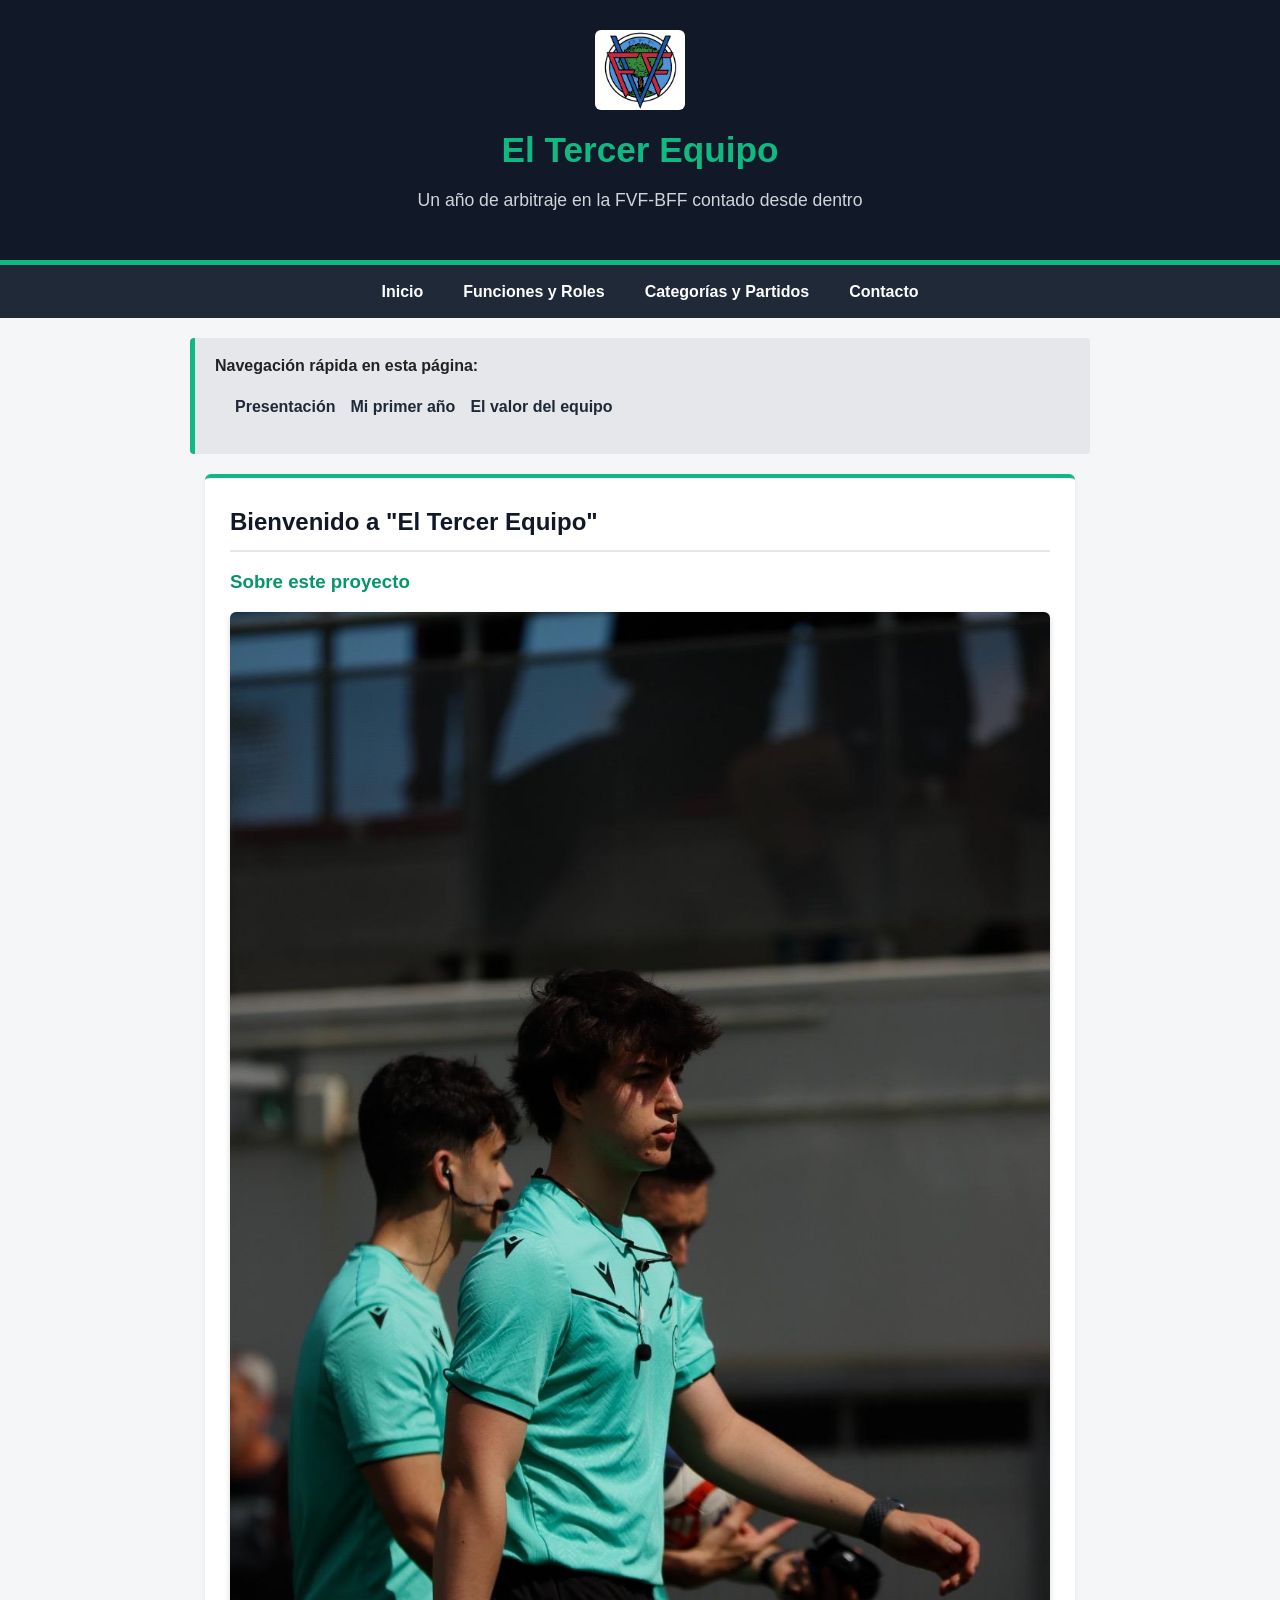
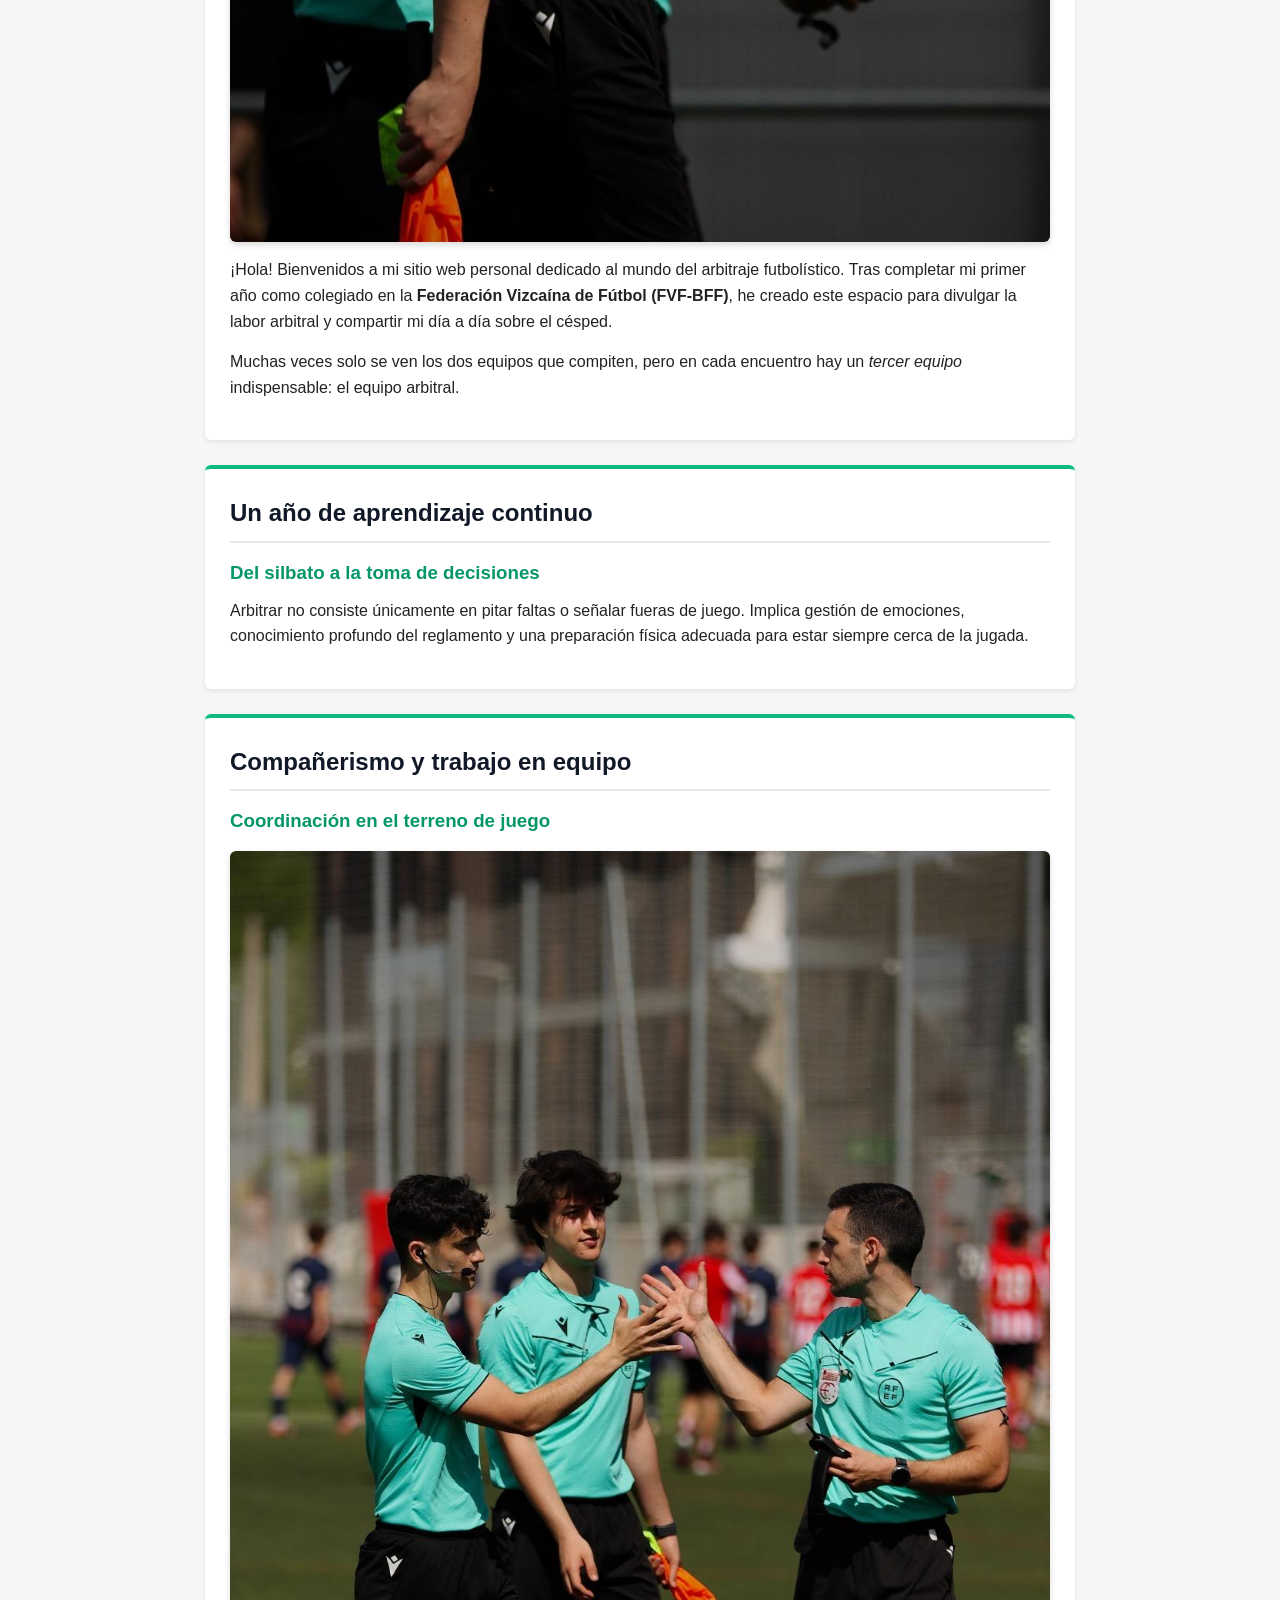
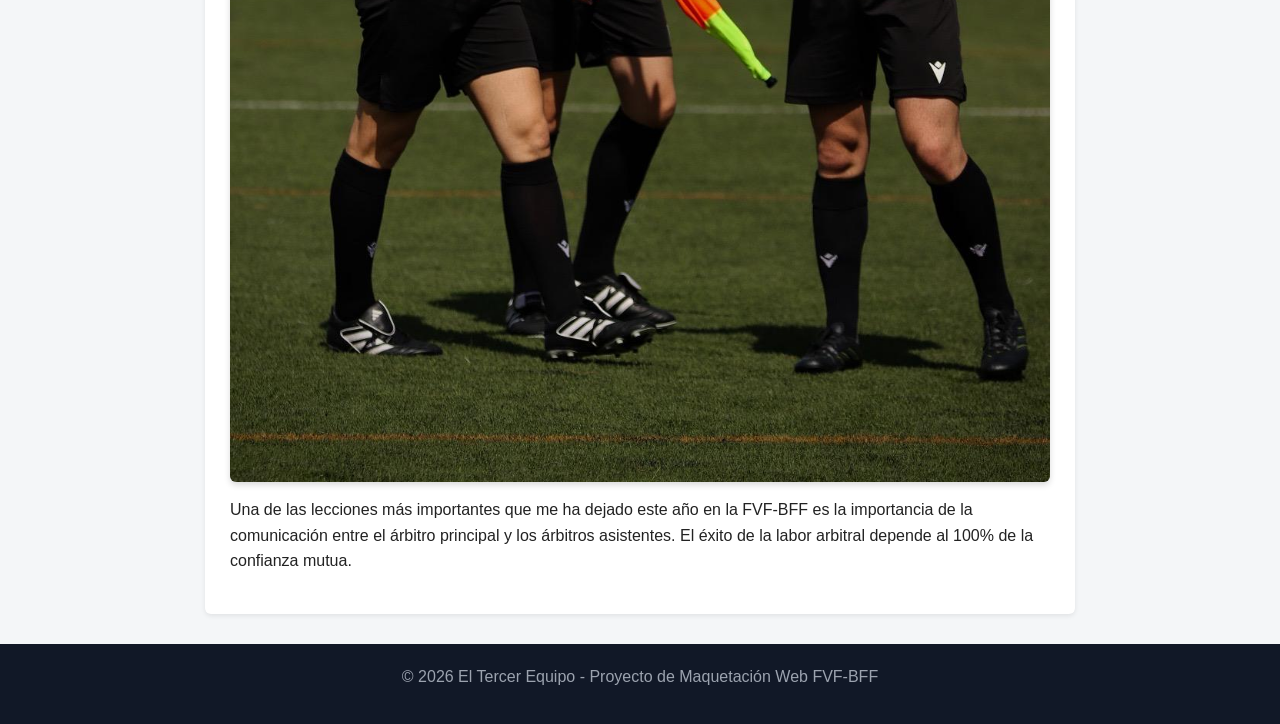
<file: index.html>
<!DOCTYPE html>
<html lang="es">
<head>
    <meta charset="UTF-8">
    <meta name="viewport" content="width=device-width, initial-scale=1.0">
    <title>El Tercer Equipo - Mi Experiencia en el Arbitraje</title>
    <link rel="stylesheet" href="estilos.css">
</head>
<body>

    <!-- CABECERA COMÚN -->
    <header>
        <img src="img/logo-fvf-bff.jpg" alt="Escudo oficial de la Federación Vizcaína de Fútbol FVF-BFF" class="logo-header">
        <h1>El Tercer Equipo</h1>
        <p>Un año de arbitraje en la FVF-BFF contado desde dentro</p>
    </header>

    <!-- NAVEGACIÓN PRINCIPAL COMÚN -->
    <nav>
        <ul>
            <li><a href="index.html">Inicio</a></li>
            <li><a href="roles.html">Funciones y Roles</a></li>
            <li><a href="categorias.html">Categorías y Partidos</a></li>
            <li><a href="contacto.html">Contacto</a></li>
        </ul>
    </nav>

    <!-- ÍNDICE INTERNO DE SECCIONES -->
    <div class="indice-interno">
        <p><strong>Navegación rápida en esta página:</strong></p>
        <ul>
            <li><a href="#presentacion">Presentación</a></li>
            <li><a href="#experiencia">Mi primer año</a></li>
            <li><a href="#solidaridad">El valor del equipo</a></li>
        </ul>
    </div>

    <!-- CONTENIDO PRINCIPAL -->
    <main>

        <section id="presentacion">
            <h2>Bienvenido a "El Tercer Equipo"</h2>
            <article>
                <h3>Sobre este proyecto</h3>
                <img src="img/foto-personal.jpeg" alt="Árbitro caminando por la banda preparado para el partido">
                <p>¡Hola! Bienvenidos a mi sitio web personal dedicado al mundo del arbitraje futbolístico. Tras completar mi primer año como colegiado en la <strong>Federación Vizcaína de Fútbol (FVF-BFF)</strong>, he creado este espacio para divulgar la labor arbitral y compartir mi día a día sobre el césped.</p>
                <p>Muchas veces solo se ven los dos equipos que compiten, pero en cada encuentro hay un <em>tercer equipo</em> indispensable: el equipo arbitral.</p>
            </article>
        </section>

        <section id="experiencia">
            <h2>Un año de aprendizaje continuo</h2>
            <article>
                <h3>Del silbato a la toma de decisiones</h3>
                <p>Arbitrar no consiste únicamente en pitar faltas o señalar fueras de juego. Implica gestión de emociones, conocimiento profundo del reglamento y una preparación física adecuada para estar siempre cerca de la jugada.</p>
            </article>
        </section>

        <section id="solidaridad">
            <h2>Compañerismo y trabajo en equipo</h2>
            <article>
                <h3>Coordinación en el terreno de juego</h3>
                <img src="img/foto-saludo.jpeg" alt="Trío arbitral saludándose y coordinándose antes del encuentro">
                <p>Una de las lecciones más importantes que me ha dejado este año en la FVF-BFF es la importancia de la comunicación entre el árbitro principal y los árbitros asistentes. El éxito de la labor arbitral depende al 100% de la confianza mutua.</p>
            </article>
        </section>

    </main>

    <!-- PIE DE PÁGINA COMÚN -->
    <footer>
        <p>&copy; 2026 El Tercer Equipo - Proyecto de Maquetación Web FVF-BFF</p>
    </footer>

</body>
</html>
</file>
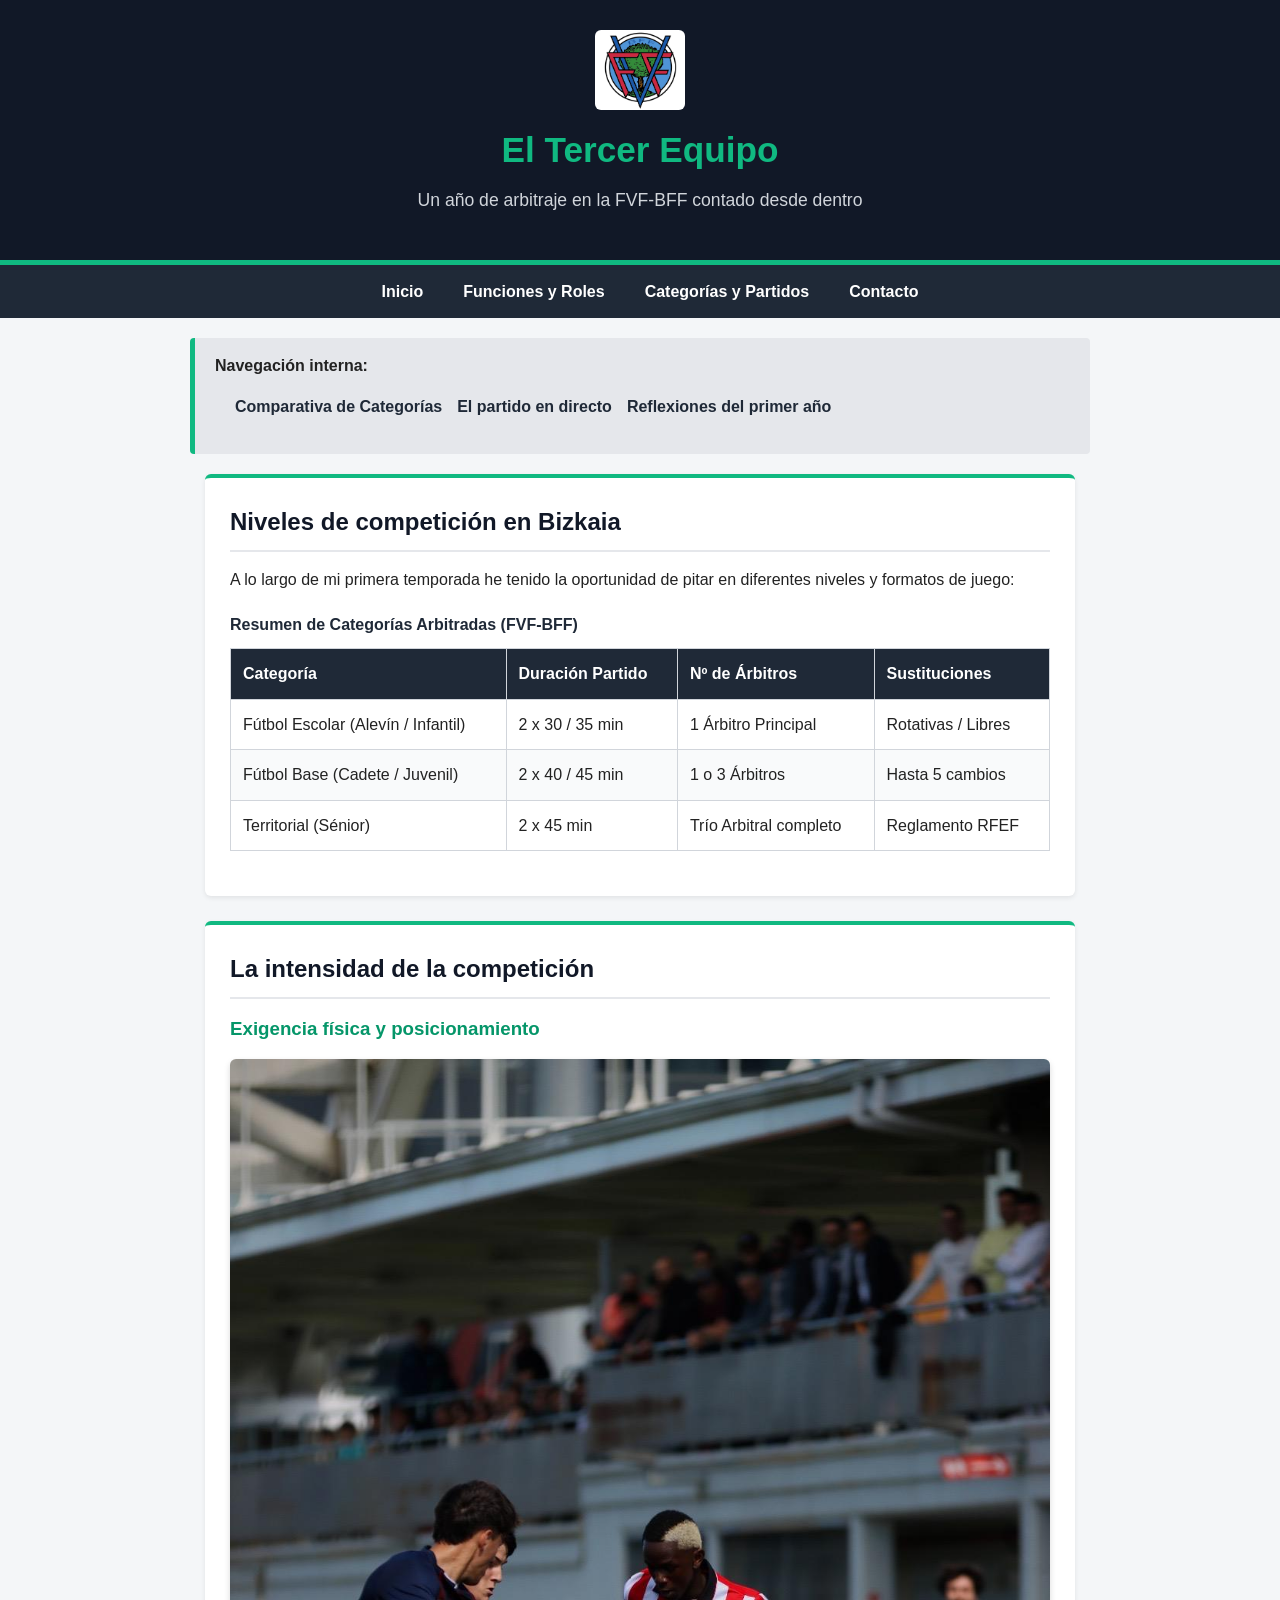
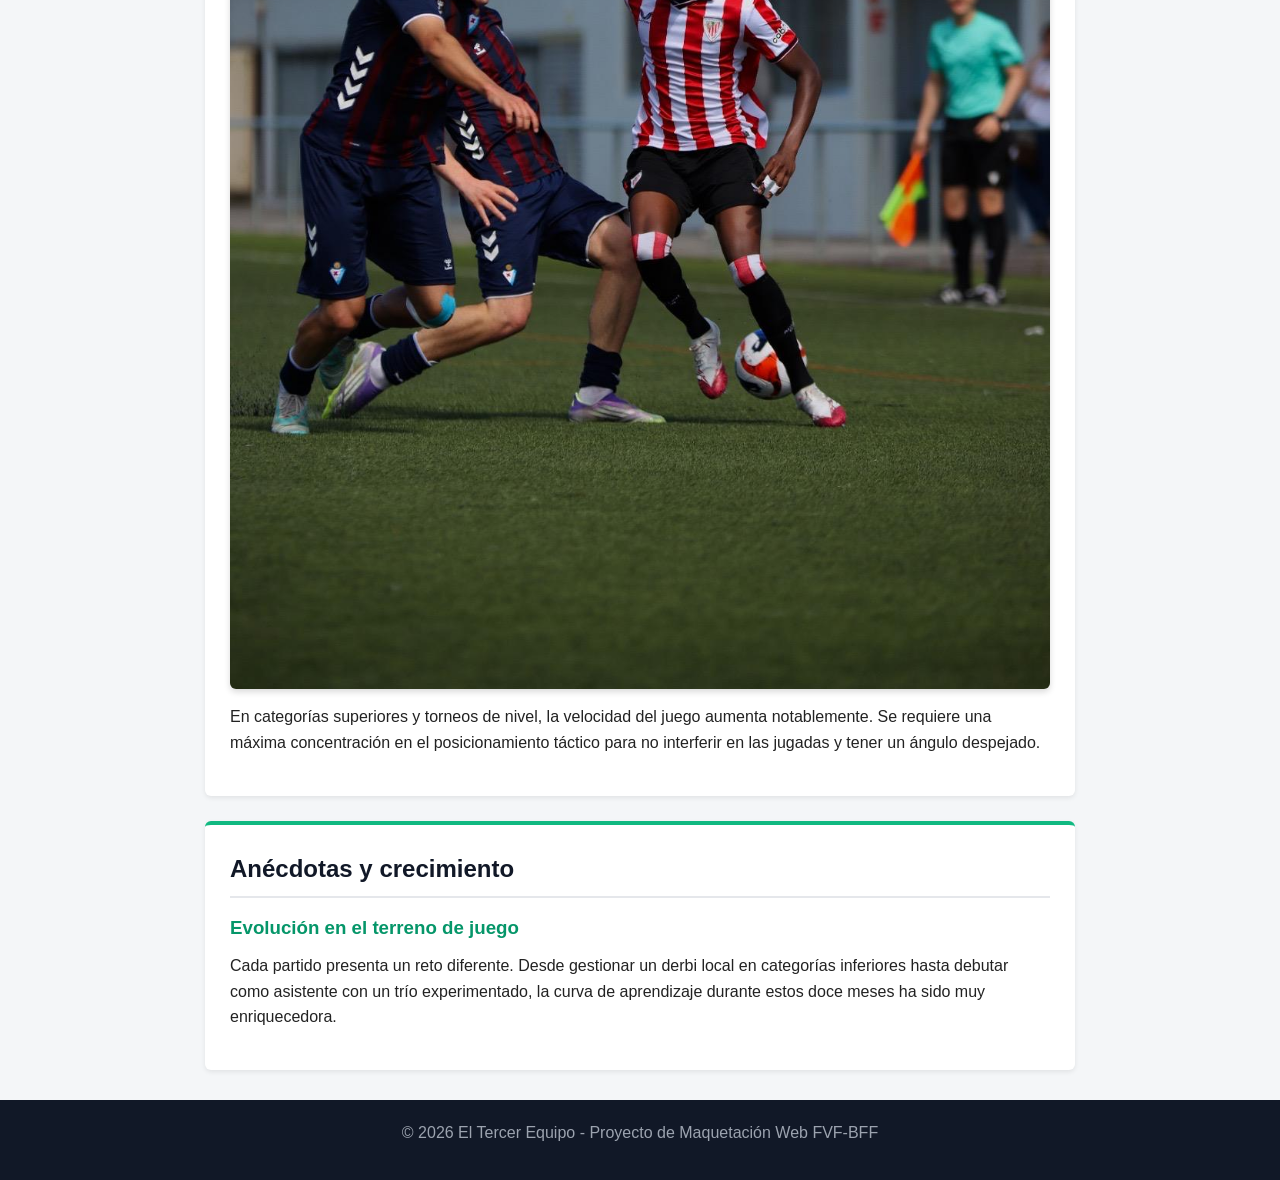
<file: categorias.html>
<!DOCTYPE html>
<html lang="es">
<head>
    <meta charset="UTF-8">
    <meta name="viewport" content="width=device-width, initial-scale=1.0">
    <title>Categorías y Partidos - El Tercer Equipo</title>
    <link rel="stylesheet" href="estilos.css">
</head>
<body>

    <!-- CABECERA COMÚN -->
    <header>
        <img src="img/logo-fvf-bff.jpg" alt="Escudo oficial de la Federación Vizcaína de Fútbol FVF-BFF" class="logo-header">
        <h1>El Tercer Equipo</h1>
        <p>Un año de arbitraje en la FVF-BFF contado desde dentro</p>
    </header>

    <!-- NAVEGACIÓN PRINCIPAL COMÚN -->
    <nav>
        <ul>
            <li><a href="index.html">Inicio</a></li>
            <li><a href="roles.html">Funciones y Roles</a></li>
            <li><a href="categorias.html">Categorías y Partidos</a></li>
            <li><a href="contacto.html">Contacto</a></li>
        </ul>
    </nav>

    <!-- ÍNDICE INTERNO -->
    <div class="indice-interno">
        <p><strong>Navegación interna:</strong></p>
        <ul>
            <li><a href="#tabla-categorias">Comparativa de Categorías</a></li>
            <li><a href="#accion-campo">El partido en directo</a></li>
            <li><a href="#vivencias">Reflexiones del primer año</a></li>
        </ul>
    </div>

    <!-- CONTENIDO PRINCIPAL -->
    <main>

        <section id="tabla-categorias">
            <h2>Niveles de competición en Bizkaia</h2>
            <p>A lo largo de mi primera temporada he tenido la oportunidad de pitar en diferentes niveles y formatos de juego:</p>

            <!-- TABLA HTML SINTAXIS LIMPIA -->
            <table>
                <caption>Resumen de Categorías Arbitradas (FVF-BFF)</caption>
                <thead>
                    <tr>
                        <th>Categoría</th>
                        <th>Duración Partido</th>
                        <th>Nº de Árbitros</th>
                        <th>Sustituciones</th>
                    </tr>
                </thead>
                <tbody>
                    <tr>
                        <td>Fútbol Escolar (Alevín / Infantil)</td>
                        <td>2 x 30 / 35 min</td>
                        <td>1 Árbitro Principal</td>
                        <td>Rotativas / Libres</td>
                    </tr>
                    <tr>
                        <td>Fútbol Base (Cadete / Juvenil)</td>
                        <td>2 x 40 / 45 min</td>
                        <td>1 o 3 Árbitros</td>
                        <td>Hasta 5 cambios</td>
                    </tr>
                    <tr>
                        <td>Territorial (Sénior)</td>
                        <td>2 x 45 min</td>
                        <td>Trío Arbitral completo</td>
                        <td>Reglamento RFEF</td>
                    </tr>
                </tbody>
            </table>
        </section>

        <section id="accion-campo">
            <h2>La intensidad de la competición</h2>
            <article>
                <h3>Exigencia física y posicionamiento</h3>
                <img src="img/foto-partido.jpeg" alt="Jugadores disputando un balón en un partido con el árbitro atento de fondo">
                <p>En categorías superiores y torneos de nivel, la velocidad del juego aumenta notablemente. Se requiere una máxima concentración en el posicionamiento táctico para no interferir en las jugadas y tener un ángulo despejado.</p>
            </article>
        </section>

        <section id="vivencias">
            <h2>Anécdotas y crecimiento</h2>
            <article>
                <h3>Evolución en el terreno de juego</h3>
                <p>Cada partido presenta un reto diferente. Desde gestionar un derbi local en categorías inferiores hasta debutar como asistente con un trío experimentado, la curva de aprendizaje durante estos doce meses ha sido muy enriquecedora.</p>
            </article>
        </section>

    </main>

    <!-- PIE DE PÁGINA COMÚN -->
    <footer>
        <p>&copy; 2026 El Tercer Equipo - Proyecto de Maquetación Web FVF-BFF</p>
    </footer>

</body>
</html>
</file>
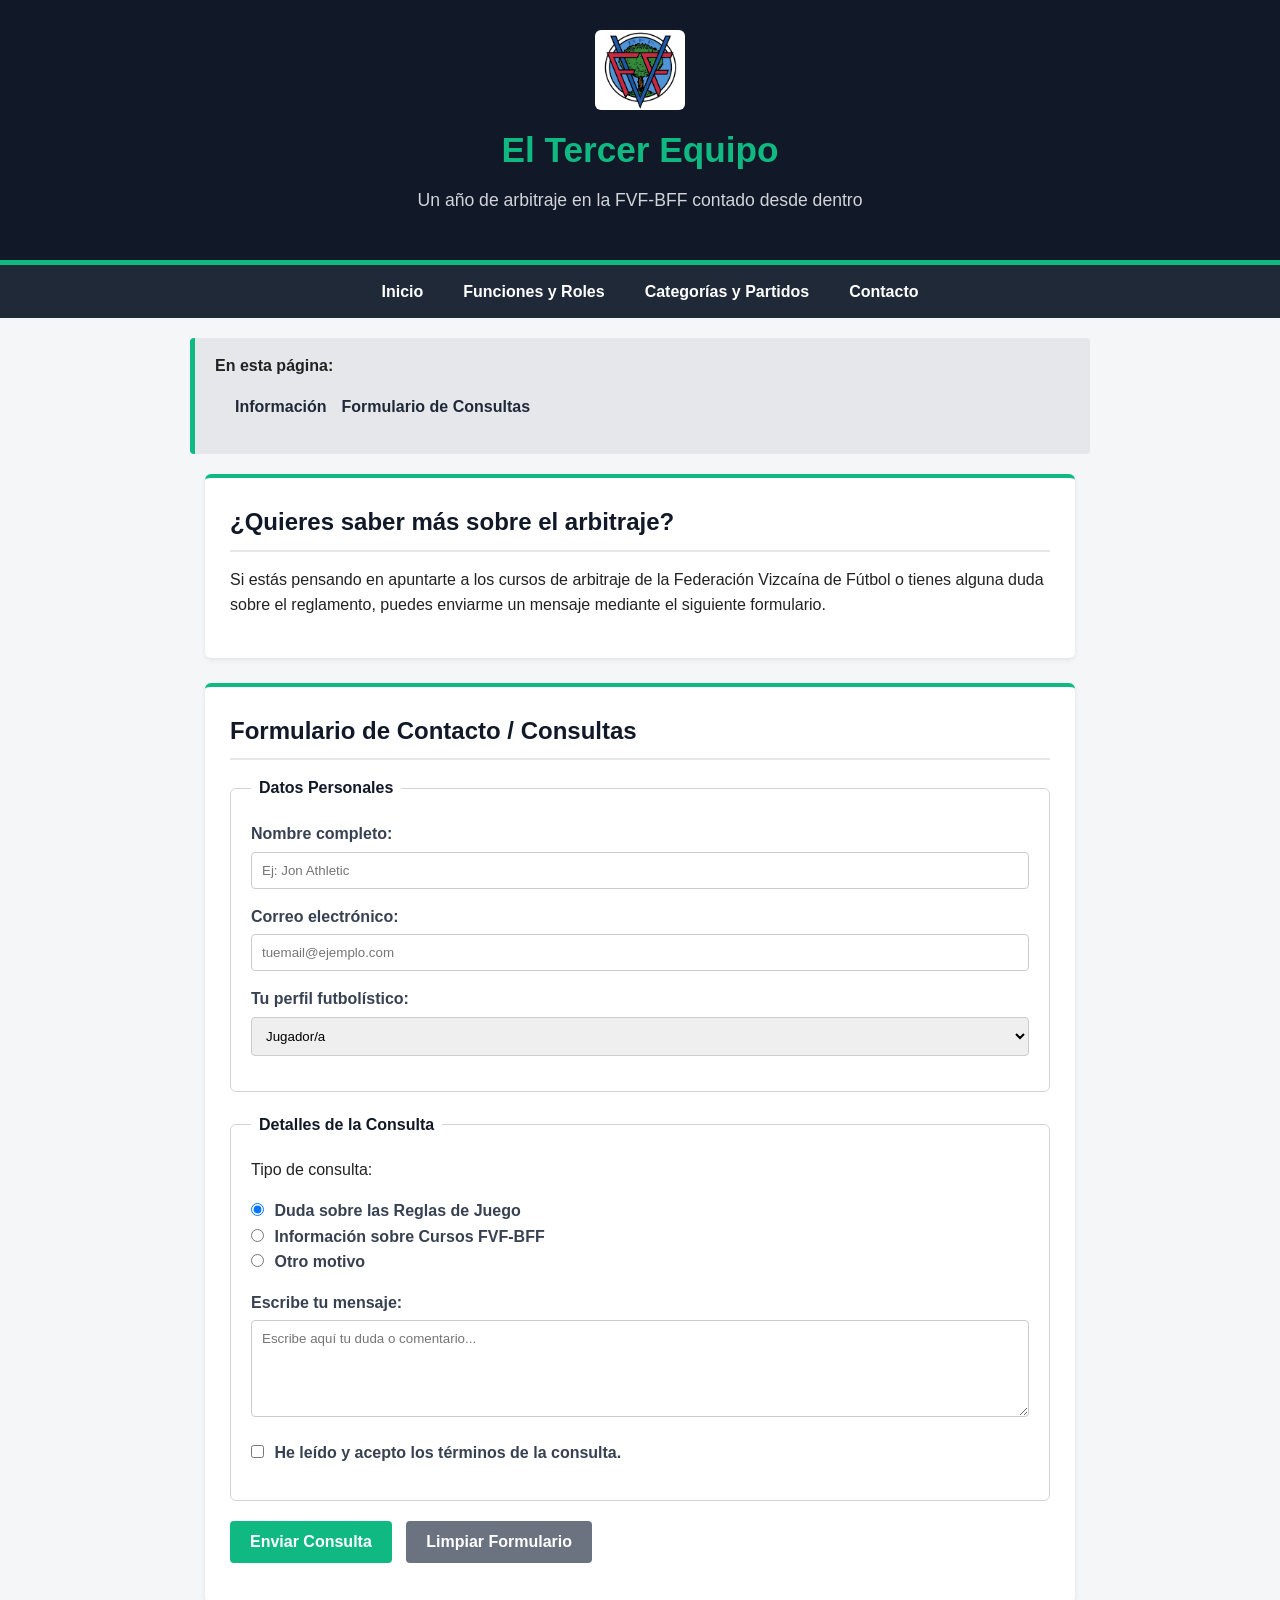
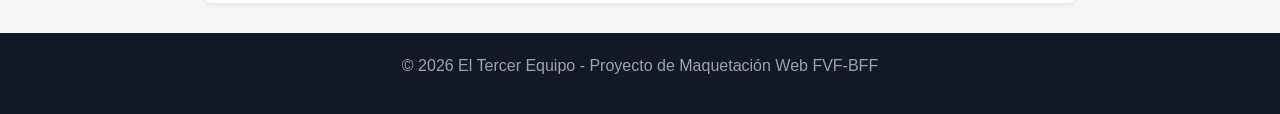
<file: contacto.html>
<!DOCTYPE html>
<html lang="es">
<head>
    <meta charset="UTF-8">
    <meta name="viewport" content="width=device-width, initial-scale=1.0">
    <title>Contacto - El Tercer Equipo</title>
    <link rel="stylesheet" href="estilos.css">
</head>
<body>

    <header>
        <img src="img/logo-fvf-bff.jpg" alt="Escudo oficial de la Federación Vizcaína de Fútbol FVF-BFF" class="logo-header">
        <h1>El Tercer Equipo</h1>
        <p>Un año de arbitraje en la FVF-BFF contado desde dentro</p>
    </header>

    <nav>
        <ul>
            <li><a href="index.html">Inicio</a></li>
            <li><a href="roles.html">Funciones y Roles</a></li>
            <li><a href="categorias.html">Categorías y Partidos</a></li>
            <li><a href="contacto.html">Contacto</a></li>
        </ul>
    </nav>

    <!-- ÍNDICE INTERNO -->
    <div class="indice-interno">
        <p><strong>En esta página:</strong></p>
        <ul>
            <li><a href="#info-contacto">Información</a></li>
            <li><a href="#formulario">Formulario de Consultas</a></li>
        </ul>
    </div>

    <main>

        <section id="info-contacto">
            <h2>¿Quieres saber más sobre el arbitraje?</h2>
            <p>Si estás pensando en apuntarte a los cursos de arbitraje de la Federación Vizcaína de Fútbol o tienes alguna duda sobre el reglamento, puedes enviarme un mensaje mediante el siguiente formulario.</p>
        </section>

        <section id="formulario">
            <h2>Formulario de Contacto / Consultas</h2>

            <form action="#" method="post">
                <fieldset>
                    <legend>Datos Personales</legend>

                    <p>
                        <label for="nombre">Nombre completo:</label><br>
                        <input type="text" id="nombre" name="nombre" required placeholder="Ej: Jon Athletic">
                    </p>

                    <p>
                        <label for="email">Correo electrónico:</label><br>
                        <input type="email" id="email" name="email" required placeholder="tuemail@ejemplo.com">
                    </p>

                    <p>
                        <label for="rol">Tu perfil futbolístico:</label><br>
                        <select id="rol" name="rol">
                            <option value="jugador">Jugador/a</option>
                            <option value="entrenador">Entrenador/a o Cuerpo Técnico</option>
                            <option value="aficionado">Aficionado/a</option>
                            <option value="futuro-arbitro">Interesado/a en ser Árbitro</option>
                        </select>
                    </p>
                </fieldset>

                <fieldset>
                    <legend>Detalles de la Consulta</legend>

                    <p>Tipo de consulta:</p>
                    <p>
                        <input type="radio" id="duda-regla" name="tipo_consulta" value="reglamento" checked>
                        <label for="duda-regla">Duda sobre las Reglas de Juego</label><br>

                        <input type="radio" id="curso-fvf" name="tipo_consulta" value="curso">
                        <label for="curso-fvf">Información sobre Cursos FVF-BFF</label><br>

                        <input type="radio" id="otro" name="tipo_consulta" value="otro">
                        <label for="otro">Otro motivo</label>
                    </p>

                    <p>
                        <label for="mensaje">Escribe tu mensaje:</label><br>
                        <textarea id="mensaje" name="mensaje" rows="5" cols="40" placeholder="Escribe aquí tu duda o comentario..."></textarea>
                    </p>

                    <p>
                        <input type="checkbox" id="acepto" name="acepto" required>
                        <label for="acepto">He leído y acepto los términos de la consulta.</label>
                    </p>
                </fieldset>

                <p>
                    <button type="submit">Enviar Consulta</button>
                    <button type="reset">Limpiar Formulario</button>
                </p>
            </form>
        </section>

    </main>

    <footer>
        <p>&copy; 2026 El Tercer Equipo - Proyecto de Maquetación Web FVF-BFF</p>
    </footer>

</body>
</html>
</file>
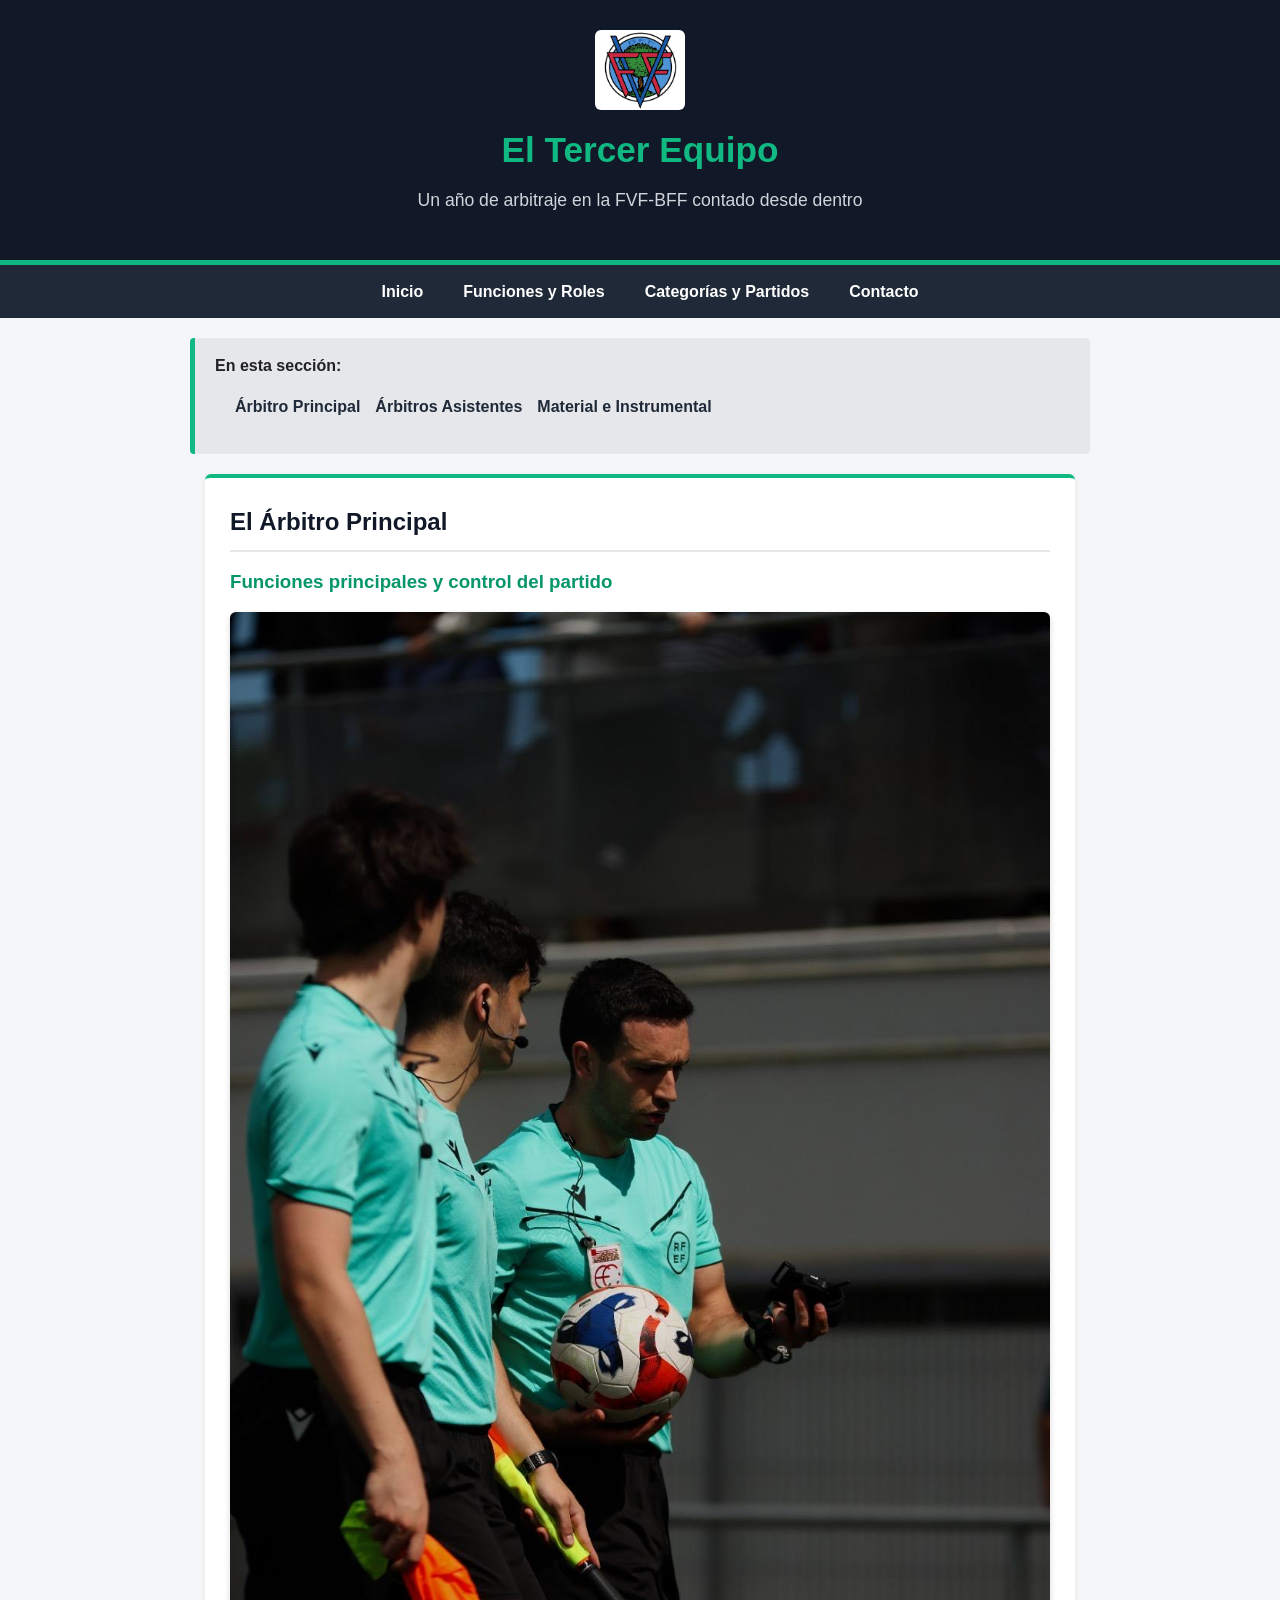
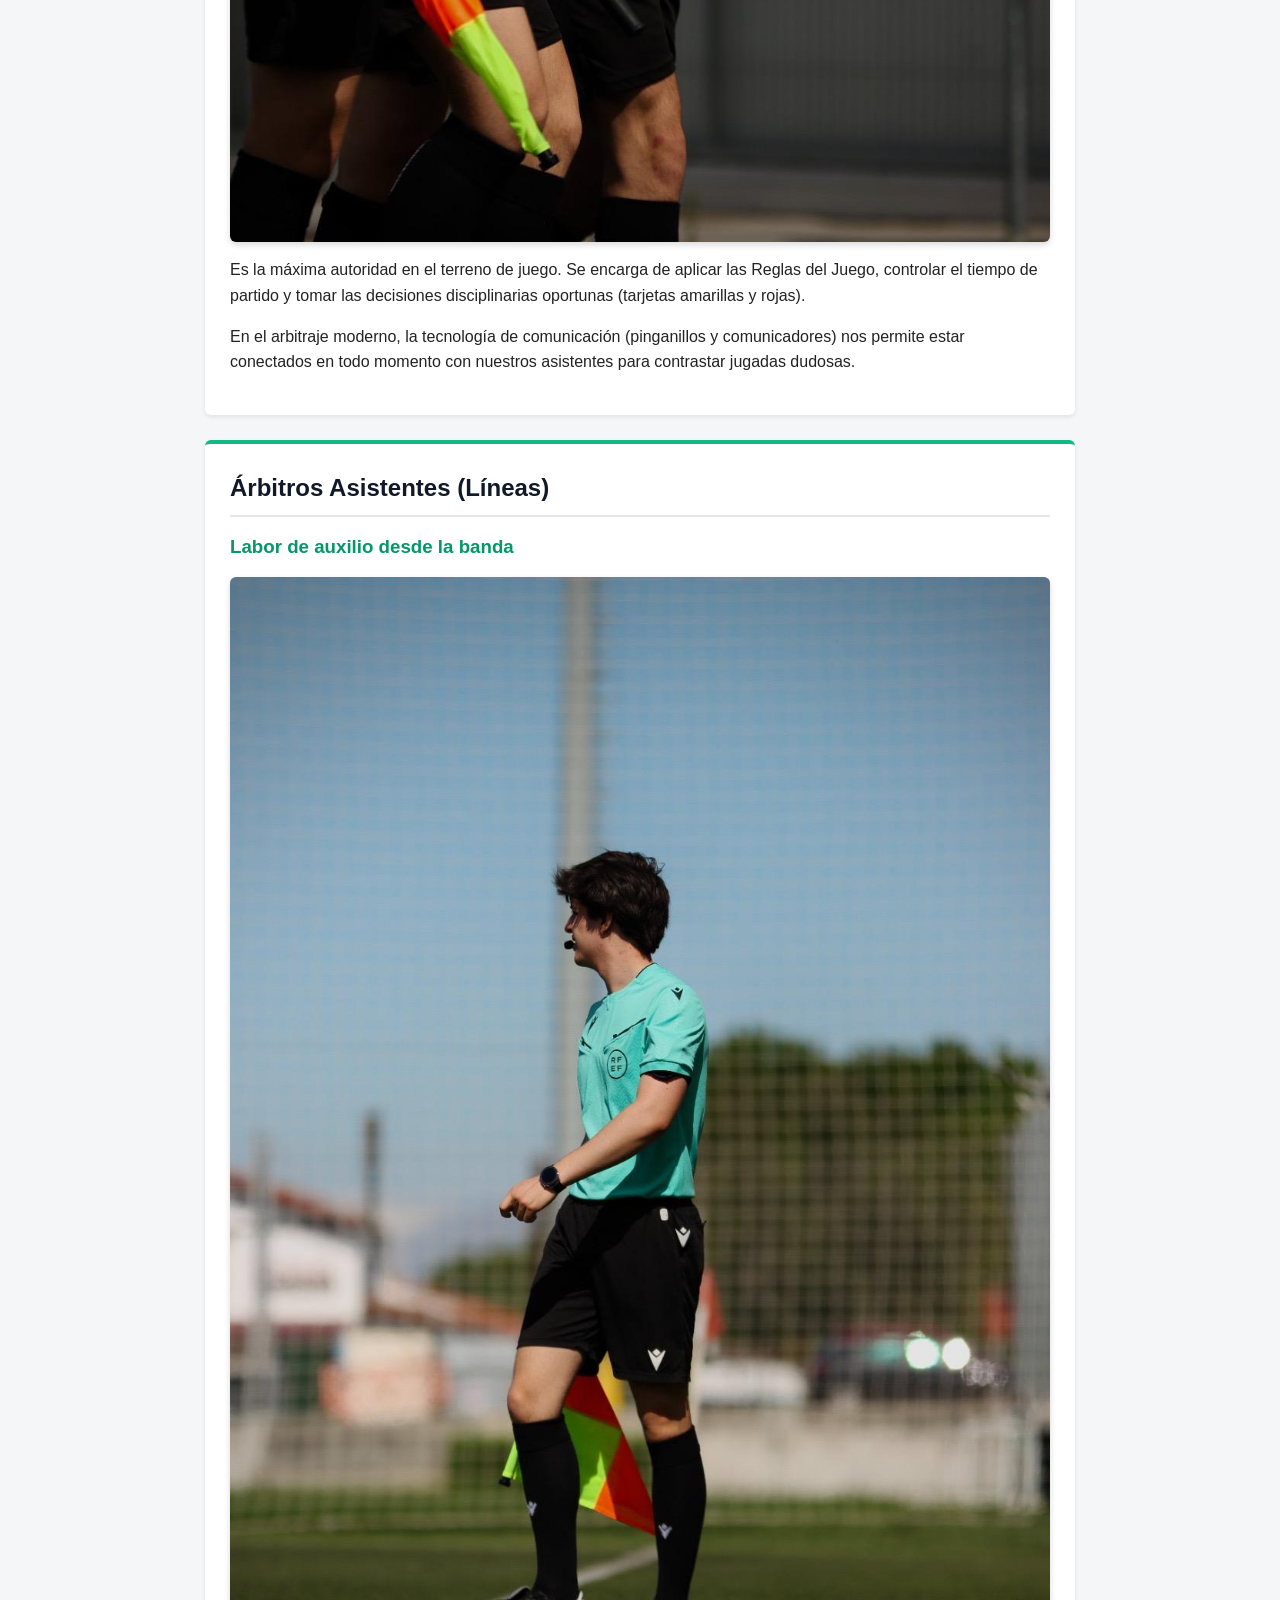
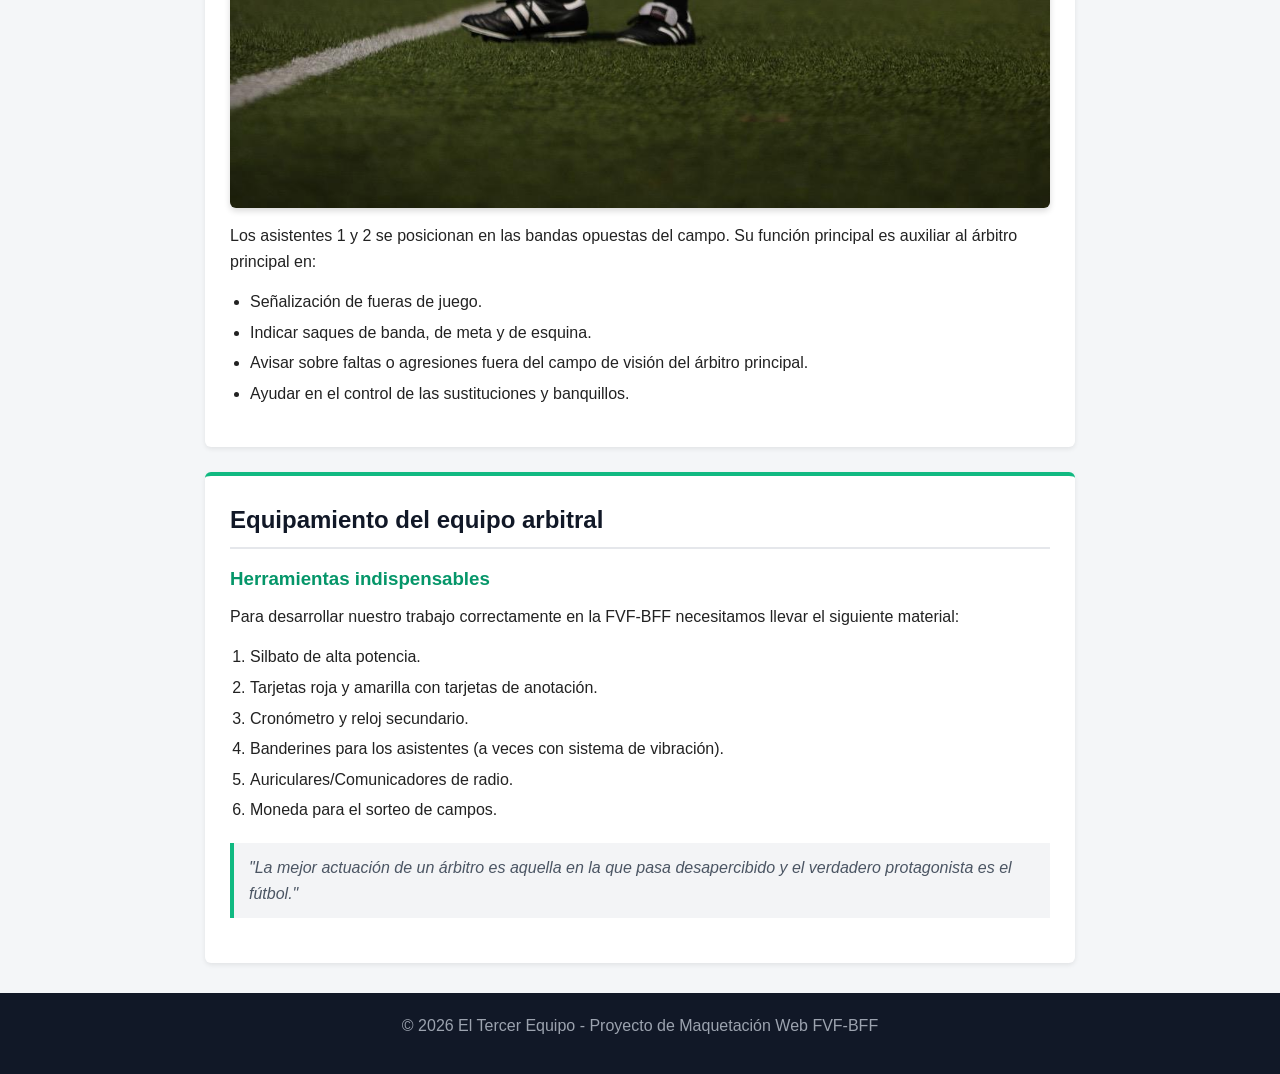
<file: roles.html>
<!DOCTYPE html>
<html lang="es">
<head>
    <meta charset="UTF-8">
    <meta name="viewport" content="width=device-width, initial-scale=1.0">
    <title>Roles y Funciones - El Tercer Equipo</title>
    <link rel="stylesheet" href="estilos.css">
</head>
<body>

    <!-- CABECERA COMÚN -->
    <header>
        <img src="img/logo-fvf-bff.jpg" alt="Escudo oficial de la Federación Vizcaína de Fútbol FVF-BFF" class="logo-header">
        <h1>El Tercer Equipo</h1>
        <p>Un año de arbitraje en la FVF-BFF contado desde dentro</p>
    </header>

    <!-- NAVEGACIÓN PRINCIPAL COMÚN -->
    <nav>
        <ul>
            <li><a href="index.html">Inicio</a></li>
            <li><a href="roles.html">Funciones y Roles</a></li>
            <li><a href="categorias.html">Categorías y Partidos</a></li>
            <li><a href="contacto.html">Contacto</a></li>
        </ul>
    </nav>

    <!-- ÍNDICE INTERNO DE SECCIONES -->
    <div class="indice-interno">
        <p><strong>En esta sección:</strong></p>
        <ul>
            <li><a href="#principal">Árbitro Principal</a></li>
            <li><a href="#asistentes">Árbitros Asistentes</a></li>
            <li><a href="#equipamiento">Material e Instrumental</a></li>
        </ul>
    </div>

    <!-- CONTENIDO PRINCIPAL -->
    <main>

        <section id="principal">
            <h2>El Árbitro Principal</h2>
            <article>
                <h3>Funciones principales y control del partido</h3>
                <img src="img/explicando.jpeg" alt="Árbitro principal dando indicaciones con el balón y transmisor de comunicación">
                <p>Es la máxima autoridad en el terreno de juego. Se encarga de aplicar las Reglas del Juego, controlar el tiempo de partido y tomar las decisiones disciplinarias oportunas (tarjetas amarillas y rojas).</p>
                <p>En el arbitraje moderno, la tecnología de comunicación (pinganillos y comunicadores) nos permite estar conectados en todo momento con nuestros asistentes para contrastar jugadas dudosas.</p>
            </article>
        </section>

        <section id="asistentes">
            <h2>Árbitros Asistentes (Líneas)</h2>
            <article>
                <h3>Labor de auxilio desde la banda</h3>
                <img src="img/foto-asistente.jpeg" alt="Árbitro asistente en la línea de banda con el banderín preparado">
                <p>Los asistentes 1 y 2 se posicionan en las bandas opuestas del campo. Su función principal es auxiliar al árbitro principal en:</p>
                <ul>
                    <li>Señalización de fueras de juego.</li>
                    <li>Indicar saques de banda, de meta y de esquina.</li>
                    <li>Avisar sobre faltas o agresiones fuera del campo de visión del árbitro principal.</li>
                    <li>Ayudar en el control de las sustituciones y banquillos.</li>
                </ul>
            </article>
        </section>

        <section id="equipamiento">
            <h2>Equipamiento del equipo arbitral</h2>
            <article>
                <h3>Herramientas indispensables</h3>
                <p>Para desarrollar nuestro trabajo correctamente en la FVF-BFF necesitamos llevar el siguiente material:</p>
                <ol>
                    <li>Silbato de alta potencia.</li>
                    <li>Tarjetas roja y amarilla con tarjetas de anotación.</li>
                    <li>Cronómetro y reloj secundario.</li>
                    <li>Banderines para los asistentes (a veces con sistema de vibración).</li>
                    <li>Auriculares/Comunicadores de radio.</li>
                    <li>Moneda para el sorteo de campos.</li>
                </ol>

                <blockquote>
                    "La mejor actuación de un árbitro es aquella en la que pasa desapercibido y el verdadero protagonista es el fútbol."
                </blockquote>
            </article>
        </section>

    </main>

    <!-- PIE DE PÁGINA COMÚN -->
    <footer>
        <p>&copy; 2026 El Tercer Equipo - Proyecto de Maquetación Web FVF-BFF</p>
    </footer>

</body>
</html>
</file>
<file: estilos.css>
/*ESTILOS*/
   * {
    box-sizing: border-box;
    margin: 0;
    padding: 0;
}

#presentacion,
#experiencia,
#solidaridad,
#principal,
#asistentes,
#equipamiento,
#tabla-categorias,
#accion-campo,
#vivencias,
#info-contacto,
#formulario {
    border-top: 4px solid #10b981;
}

body {
    font-family: Arial, Helvetica, sans-serif;
    line-height: 1.6;
    color: #222222;
    background-color: #f4f6f8;
}

/*HEADER*/
header {
    background-color: #111827;
    color: #ffffff;
    text-align: center;
    padding: 30px 15px;
    border-bottom: 5px solid #10b981;
}

header h1 {
    font-size: 2.2rem;
    margin-bottom: 8px;
    color: #10b981;
}

header p {
    font-size: 1.1rem;
    color: #d1d5db;
}

header .logo-header {
    max-width: 90px;
    height: auto;
    margin: 0 auto 12px auto;
    display: block;
    box-shadow: none;
}

/*NAVEGACIÓN PRINCIPAL*/
nav {
    background-color: #1f2937;
}

nav ul {
    list-style: none;
    display: flex;
    justify-content: center;
    flex-wrap: wrap;
}

nav li {
    margin: 0;
}

nav a {
    display: block;
    color: #ffffff;
    text-decoration: none;
    padding: 14px 20px;
    font-weight: bold;
}

nav a:hover {
    background-color: #10b981;
    color: #111827;
}

.indice-interno {
    background-color: #e5e7eb;
    max-width: 900px;
    margin: 20px auto 0 auto;
    padding: 15px 20px;
    border-left: 5px solid #10b981;
    border-radius: 4px;
}

.indice-interno ul {
    list-style: none;
    display: flex;
    gap: 15px;
    flex-wrap: wrap;
    margin-top: 8px;
}

.indice-interno a {
    color: #1f2937;
    text-decoration: none;
    font-weight: bold;
}

.indice-interno a:hover {
    text-decoration: underline;
    color: #059669;
}

main {
    max-width: 900px;
    margin: 20px auto;
    padding: 0 15px;
}

section {
    background-color: #ffffff;
    padding: 25px;
    margin-bottom: 25px;
    border-radius: 6px;
    box-shadow: 0 2px 5px rgba(0,0,0,0.08);
}

h2 {
    color: #111827;
    border-bottom: 2px solid #e5e7eb;
    padding-bottom: 8px;
    margin-bottom: 15px;
}

h3 {
    color: #059669;
    margin: 15px 0 10px 0;
}

p {
    margin-bottom: 15px;
}

img {
    max-width: 100%;
    height: auto;
    display: block;
    margin: 15px auto;
    border-radius: 6px;
    box-shadow: 0 3px 6px rgba(0,0,0,0.15);
}

ul, ol {
    margin-left: 20px;
    margin-bottom: 15px;
}

li {
    margin-bottom: 5px;
}

blockquote {
    background-color: #f3f4f6;
    border-left: 4px solid #10b981;
    padding: 12px 15px;
    margin: 20px 0;
    font-style: italic;
    color: #4b5563;
}

/*TABLAS*/
table {
    width: 100%;
    border-collapse: collapse;
    margin: 20px 0;
}

caption {
    font-weight: bold;
    margin-bottom: 10px;
    text-align: left;
    color: #1f2937;
}

th, td {
    padding: 12px;
    border: 1px solid #d1d5db;
    text-align: left;
}

th {
    background-color: #1f2937;
    color: #ffffff;
}

tr:nth-child(even) {
    background-color: #f9fafb;
}

/*FORMULARIO*/
form {
    margin-top: 15px;
}

fieldset {
    border: 1px solid #d1d5db;
    padding: 20px;
    margin-bottom: 20px;
    border-radius: 6px;
}

legend {
    font-weight: bold;
    color: #111827;
    padding: 0 8px;
}

label {
    font-weight: bold;
    color: #374151;
}

input[type="text"],
input[type="email"],
select,
textarea {
    width: 100%;
    padding: 10px;
    margin-top: 5px;
    border: 1px solid #ccc;
    border-radius: 4px;
    font-family: inherit;
}

input[type="radio"],
input[type="checkbox"] {
    margin-right: 6px;
}

button {
    background-color: #10b981;
    color: #ffffff;
    border: none;
    padding: 12px 20px;
    font-size: 1rem;
    font-weight: bold;
    border-radius: 4px;
    cursor: pointer;
    margin-right: 10px;
}

button[type="reset"] {
    background-color: #6b7280;
}

button:hover {
    opacity: 0.9;
}

/*FOOTER*/
footer {
    background-color: #111827;
    color: #9ca3af;
    text-align: center;
    padding: 20px 15px;
    margin-top: 30px;
}
</file>
